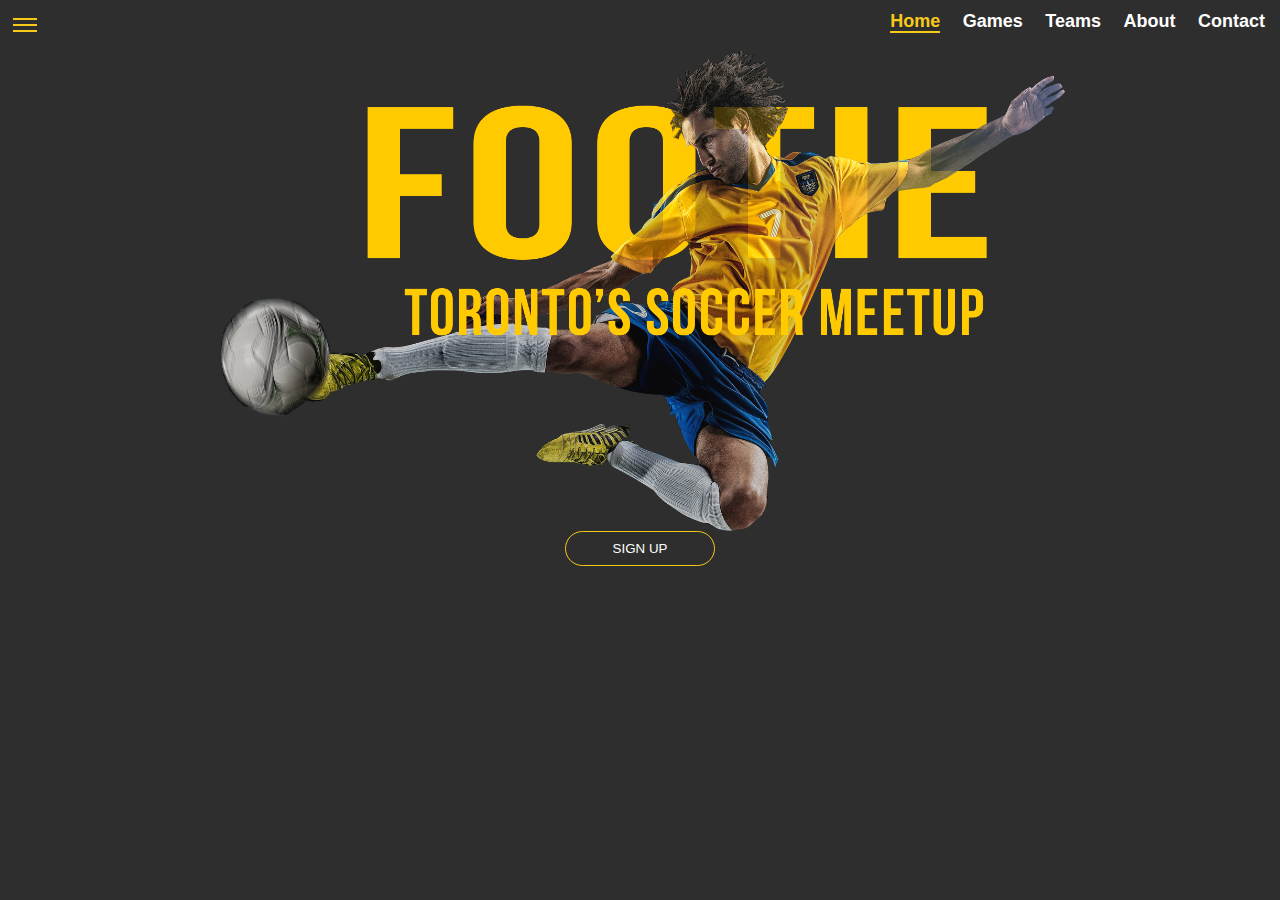
<file: New Footie/index.html>
<!DOCTYPE html>
<html>
<head>
	<title>Home Page</title>
	<meta charset="UTF-8">
	<meta name="viewport" content="width=device-width" />
  	<link rel='stylesheet' href='http://fonts.googleapis.com/css?family=Lobster|Montserrat|Oswald|Open+Sans' type='text/css'>
	<link rel="stylesheet" href="CSS/style.css" type="text/css">
</head>
	<body>
		<input  type="checkbox" id="drawer-toggle" name="drawer-toggle"/>
		<label for="drawer-toggle" id="drawer-toggle-label"></label>
		<header>
			<img id="logo" src="Images/footie-logo.png" />
			<nav id="main-nav">
				<ul>
	  				<li><a class="active" href="#">Home</a></li>
	  				<li><a href="#">Games</a></li>
	  				<li><a href="#">Teams</a></li>
	  				<li><a href="#">About</a></li>
	  				<li><a href="#">Contact</a></li>			
				</ul>
			</nav>
		</header>
		<section id="drawer">
			<nav id="mobile-nav">
				<ul>
	  				<li><a href="#">Home</a></li>
	  				<li><a href="#">Games</a></li>
	  				<li><a href="#">Teams</a></li>
	  				<li><a href="#">About</a></li>
	  				<li><a href="#">Contact</a></li>
				</ul>
			</nav>
			<form>
				<input class="login" type=text value placeholder="Username"><br>
				<input class="login" type=password value placeholder="Password"><br>
				<input id="signIn" type="submit" value="Sign In" >
			</form>
		</section>
		<div id="page-content">
			<img id="mainImg" src="Images/main.png" /> 
			<input id="reg" type="submit" value="SIGN UP">
		</div>
	</body>
</html>
</file>
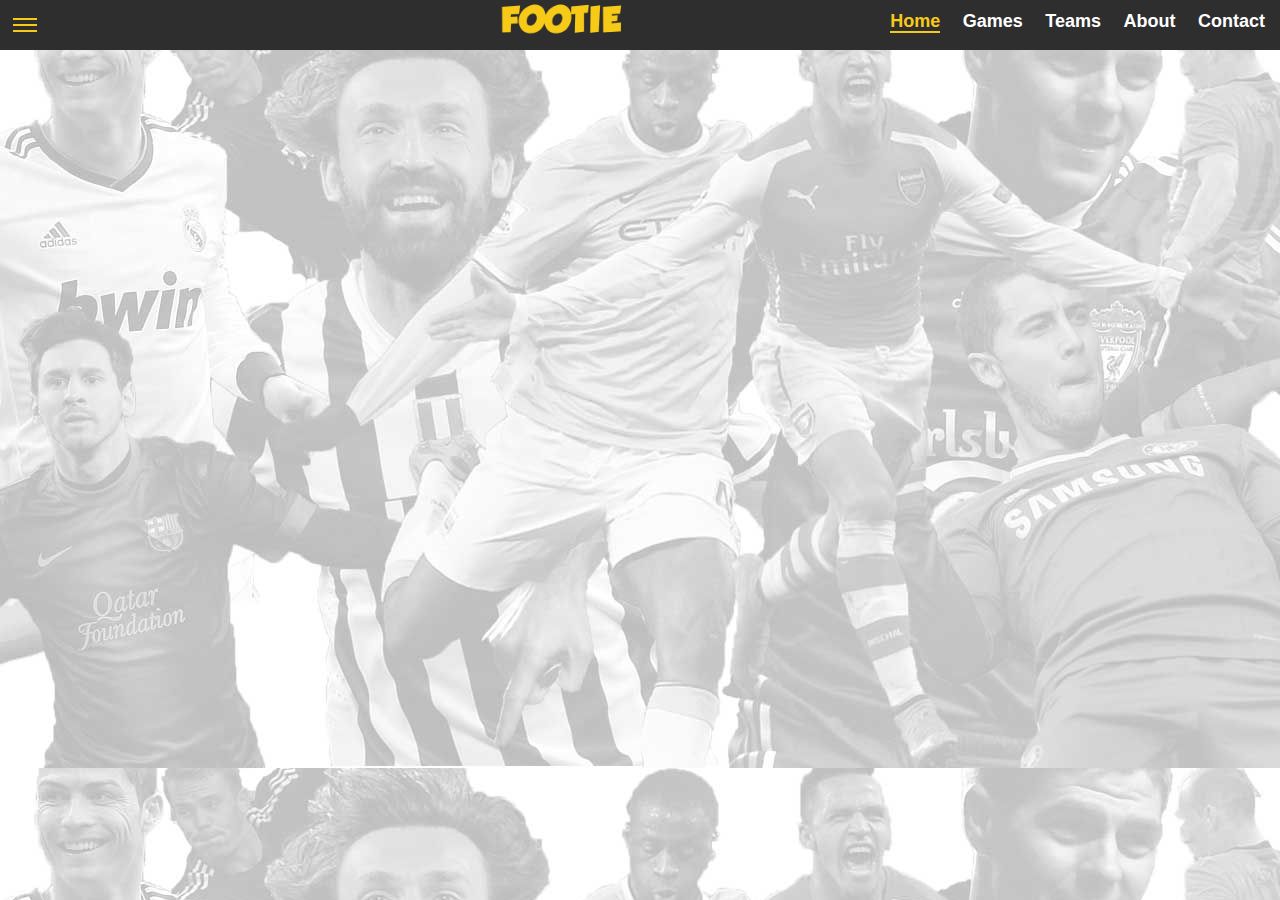
<file: New Footie/layout.html>
<!DOCTYPE html>
<html>
<head>
	<title>Layout</title>
	<meta charset="UTF-8">
	<meta name="viewport" content="width=device-width" />
  	<link rel='stylesheet' href='http://fonts.googleapis.com/css?family=Lobster|Montserrat|Oswald|Open+Sans' type='text/css'>
	<link rel="stylesheet" href="CSS/layout.css" type="text/css">
</head>
	<body>
		<input  type="checkbox" id="drawer-toggle" name="drawer-toggle"/>
		<label for="drawer-toggle" id="drawer-toggle-label"></label>
		<header>
			<img id="logo" src="Images/footie-logo.png" />
			<nav id="main-nav">
				<ul>
	  				<li><a class="active" href="#">Home</a></li>
	  				<li><a href="#">Games</a></li>
	  				<li><a href="#">Teams</a></li>
	  				<li><a href="#">About</a></li>
	  				<li><a href="#">Contact</a></li>			
				</ul>
			</nav>
		</header>
		<section id="drawer">
			<nav id="mobile-nav">
				<ul>
	  				<li><a href="#">Home</a></li>
	  				<li><a href="#">Games</a></li>
	  				<li><a href="#">Teams</a></li>
	  				<li><a href="#">About</a></li>
	  				<li><a href="#">Contact</a></li>
				</ul>
			</nav>
			<form>
				<input class="login" type=text value placeholder="Username"><br>
				<input class="login" type=password value placeholder="Password"><br>
				<input id="signIn" type="submit" value="Sign In" >
				<hr>
		    	<input id="reg" type="submit" value="Register">
			</form>
		</section>
		<div id="page-content">
		</div>
	</body>
</html>
</file>
<file: New Footie/CSS/style.css>
* {
	-webkit-box-sizing: border-box;
	-moz-box-sizing: border-box;
	-o-box-sizing: border-box;
	box-sizing: border-box;
/*	-webkit-transition: .25s ease-in-out;
	-moz-transition: .25s ease-in-out;
	-o-transition: .25s ease-in-out;
	transition: .25s ease-in-out;*/
	margin: 0;
	padding: 0;
	-webkit-text-size-adjust: none;
}

/* Makes sure that everything is 100% height */

html,body {
	height: 100%;
	overflow: hidden;
}

/* gets the actual input out of the way; we're going to style the label instead */

#drawer-toggle {
	position: absolute;
	opacity: 0;
}

#drawer-toggle-label {
	-webkit-touch-callout: none;
	-webkit-user-select: none;
	-khtml-user-select: none;
	-moz-user-select: none;
	-ms-user-select: none;
	user-select: none;
	left: 0px;
	height:50px;
	width: 50px;
	display: block;
	position: fixed;
	background: rgba(255,255,255,.0);
	z-index: 1;
	-webkit-transition: .25s ease-in-out;
	-moz-transition: .25s ease-in-out;
	-o-transition: .25s ease-in-out;
	transition: .25s ease-in-out;
}

/* adds our "hamburger" menu icon */

#drawer-toggle-label:before {
	content: '';
	display: block;
	position: absolute;
	height: 2px;
	width: 24px;
	background: #F7CA18;
	left: 13px;
	top: 18px;
	box-shadow: 0 6px 0 #F7CA18, 0 12px 0 #F7CA18;
	-webkit-transition: .25s ease-in-out;
	-moz-transition: .25s ease-in-out;
	-o-transition: .25s ease-in-out;
	transition: .25s ease-in-out;
}

header {
	width: 100%;
	position: fixed;
	left: 0px;
	background: #2E2E2E;
	font-size: 30px;
	/*line-height: 30px;*/
	z-index: 0;
	-webkit-transition: .25s ease-in-out;
	-moz-transition: .25s ease-in-out;
	-o-transition: .25s ease-in-out;
	transition: .25s ease-in-out;
}

/********LOGO************/
#logo{
  width: 125px;
  height: auto;
  position: relative;
  margin-right: auto;
  margin-left: auto;
  display: none;
}

/* drawer menu pane - note the 0px width */

#drawer {
	position: fixed;
	top: 0;
	left:-300px;
	height: 100%;
	width: 300px;
	background: #F7CA18;
	overflow-x: hidden;
	overflow-y: scroll;
	padding: 20px;
	-webkit-overflow-scrolling: touch;
}

/*Login/Registration*/
.login {
  margin: 10px 10px 10px 50px;
  height: 35px;
  width: 150px;
  font-size: 10pt;
  font-family: Arial;
  border-radius: 4px;
  border: 1px solid #fff;
}

#signIn {
  margin: 10px 10px 10px 50px; 
  width: 150px;
  height: 35px;
  background-color: #4d90fe;
  color: #fff;
  font-family: Arial;
  font-size: 10pt;
  border-radius: 3px;
  border: 1px solid #3079ed;
}

#reg {
  margin-left: auto;
  margin-right: auto;
  display: block;
  width: 150px;
  height: 35px;
  color: #fff;
  font-family: Arial;
  font-size: 10pt;
  border-radius: 300px;
  border: 1px solid #F7CA18;
  background: #2E2E2E;
}

#reg:hover{
  background: -webkit-linear-gradient(90deg, #4d90fe 10%, #3079ed 90%); /* Chrome 10+, Saf5.1+ */
  border: 1px solid #4d90fe;
  cursor: pointer;
}

#signIn:hover{
  background: -webkit-linear-gradient(90deg, #4d90fe 10%, #3079ed 90%); /* Chrome 10+, Saf5.1+ */
  border: 1px solid #4d90fe;
  cursor: pointer;
}

/* actual page content pane */

#page-content {
	margin-left: 0px;
	width: 100%;
	height: 100vh;
	overflow-x:hidden;
	overflow-y:scroll;
	-webkit-overflow-scrolling: touch;
	background: #2E2E2E;
	-webkit-transition: .25s ease-in-out;
	-moz-transition: .25s ease-in-out;
	-o-transition: .25s ease-in-out;
	transition: .25s ease-in-out;
}

/* checked styles (menu open state) */

#drawer-toggle:checked ~ #drawer-toggle-label {
	height: 100%;
	width: calc(100% - 300px);
	background: rgba(255,255,255,.8);
	-webkit-transition: .25s ease-in-out;
	-moz-transition: .25s ease-in-out;
	-o-transition: .25s ease-in-out;
	transition: .25s ease-in-out;
}

#drawer-toggle:checked ~ #drawer {
    left:0;
    -webkit-transition: .25s ease-in-out;
	-moz-transition: .25s ease-in-out;
	-o-transition: .25s ease-in-out;
	transition: .25s ease-in-out;
}

#drawer-toggle:checked ~ #drawer-toggle-label, #drawer-toggle:checked ~ header {
	left: 300px;
	-webkit-transition: .25s ease-in-out;
	-moz-transition: .25s ease-in-out;
	-o-transition: .25s ease-in-out;
	transition: .25s ease-in-out;
}

#drawer-toggle:checked ~ #page-content {
	margin-left: 300px;
	-webkit-transition: .25s ease-in-out;
	-moz-transition: .25s ease-in-out;
	-o-transition: .25s ease-in-out;
	transition: .25s ease-in-out;
}

/* Mobile menu item styles */
#mobile-nav {
	display: none;
}

#mobile-nav ul {
    list-style-type:none;
}
#mobile-nav ul a {
    display:block;
    padding:10px;
    color:#000;
    text-decoration:none;
    text-align: center;
    font-size: 16pt;
}

#mobile-nav ul a:hover {
    color:#fff;
}


/*Main Navigation*/

#main-nav {
  top: 25px;
  right: 25px;
  float: right;
}

#main-nav ul {
  list-style-type: none;
}

#main-nav ul li {
  display: inline-block;
}

#main-nav ul li a {
  text-decoration: none; 
  color: #fff;
  font-size: 18px;
  font-family: Arial;
  font-weight: bold;
  margin: 0 15px 0 0;
}

#main-nav ul li a:hover {
  color: #F7CA18;
  border-bottom: 2px solid #F7CA18;
}

#main-nav .active {
  color: #F7CA18;
  border-bottom: 2px solid #F7CA18;
}

/* Main Image*/

#mainImg {
  width: 850px;
  height: auto;
  display: block;
  margin-left: auto;
  margin-right: auto; 
  margin-top: 50px;
/*  z-index: -1;*/
}


/* Responsive MQ */

@media all and (max-width:768px) {

	#mobile-nav {
		display: block;
	}

	#main-nav {
		display: none;
	}

	#logo {
		display: block;
	}

	#mainImg {
	    position: relative;
	    width: 100%;
  	}

	#drawer-toggle:checked ~ #drawer-toggle-label {
		height: 100%;
		width: 100px;
	}
	
	#drawer-toggle:checked ~ #drawer-toggle-label, #drawer-toggle:checked ~ header {
		left: calc(100% - 100px);
	}
	
	#drawer {
	    width:calc(100% - 100px);
	    left: -100%;
	}
	
	#drawer-toggle:checked ~ #page-content {
		margin-left: calc(100% - 100px);
	}
</file>
<file: New Footie/CSS/layout.css>
* {
	-webkit-box-sizing: border-box;
	-moz-box-sizing: border-box;
	-o-box-sizing: border-box;
	box-sizing: border-box;
	-webkit-transition: .25s ease-in-out;
	-moz-transition: .25s ease-in-out;
	-o-transition: .25s ease-in-out;
	transition: .25s ease-in-out;
	margin: 0;
	padding: 0;
	-webkit-text-size-adjust: none;
}

/* Makes sure that everything is 100% height */

html,body {
	height: 100%;
	overflow: hidden;
	background-image: url("background.jpg");
}

/* gets the actual input out of the way; we're going to style the label instead */

#drawer-toggle {
	position: absolute;
	opacity: 0;
}

#drawer-toggle-label {
	-webkit-touch-callout: none;
	-webkit-user-select: none;
	-khtml-user-select: none;
	-moz-user-select: none;
	-ms-user-select: none;
	user-select: none;
	left: 0px;
	height:50px;
	width: 50px;
	display: block;
	position: fixed;
	background: rgba(255,255,255,.0);
	z-index: 1;
}

/* adds our "hamburger" menu icon */

#drawer-toggle-label:before {
	content: '';
	display: block;
	position: absolute;
	height: 2px;
	width: 24px;
	background: #F7CA18;
	left: 13px;
	top: 18px;
	box-shadow: 0 6px 0 #F7CA18, 0 12px 0 #F7CA18;
}

header {
	width: 100%;
	height: 50px;
	position: fixed;
	left: 0px;
	background: #2E2E2E;
	font-size: 30px;
	/*line-height: 30px;*/
	z-index: 0;
}

/********LOGO************/
#logo{
  width: 125px;
  height: auto;
  position: absolute;
  left: 500px;
  display: block;
}

/* drawer menu pane - note the 0px width */

#drawer {
	position: fixed;
	top: 0;
	left:-300px;
	height: 100%;
	width: 300px;
	background: #F7CA18;
	overflow-x: hidden;
	overflow-y: scroll;
	padding: 20px;
	-webkit-overflow-scrolling: touch;
}

/*Login/Registration*/
.login {
  margin: 10px 10px 10px 50px;
  height: 35px;
  width: 150px;
  font-size: 10pt;
  font-family: Arial;
  border-radius: 4px;
  border: 1px solid #fff;
}

#signIn {
  margin: 10px 10px 10px 50px; 
  width: 150px;
  height: 35px;
  background-color: #4d90fe;
  color: #fff;
  font-family: Arial;
  font-size: 10pt;
  border-radius: 3px;
  border: 1px solid #3079ed;
}

#reg {
  margin: 10px 10px 10px 50px; 
  width: 150px;
  height: 35px;
  background-color: #4d90fe;
  color: #fff;
  font-family: Arial;
  font-size: 10pt;
  border-radius: 3px;
  border: 1px solid #3079ed;
}

#reg:hover{
  background: -webkit-linear-gradient(90deg, #4d90fe 10%, #3079ed 90%); /* Chrome 10+, Saf5.1+ */
  border: 1px solid #4d90fe;
  cursor: pointer;
}

#signIn:hover{
  background: -webkit-linear-gradient(90deg, #4d90fe 10%, #3079ed 90%); /* Chrome 10+, Saf5.1+ */
  border: 1px solid #4d90fe;
  cursor: pointer;
}

/* actual page content pane */

#page-content {
	margin-left: 0px;
	width: 100%;
	height: 100vh;
	overflow-x:hidden;
	overflow-y:scroll;
	-webkit-overflow-scrolling: touch;
}

/* checked styles (menu open state) */

#drawer-toggle:checked ~ #drawer-toggle-label {
	height: 100%;
	width: calc(100% - 300px);
	background: rgba(255,255,255,.8);
}

#drawer-toggle:checked ~ #drawer {
    left:0;
}

#drawer-toggle:checked ~ #drawer-toggle-label, #drawer-toggle:checked ~ header {
	left: 300px;
}

#drawer-toggle:checked ~ #page-content {
	margin-left: 300px;
}

/* Mobile menu item styles */
#mobile-nav {
	display: none;
}

#mobile-nav ul {
    list-style-type:none;
}
#mobile-nav ul a {
    display:block;
    padding:10px;
    color:#000;
    text-decoration:none;
    text-align: center;
    font-size: 16pt;
}

#mobile-nav ul a:hover {
    color:#fff;
}


/*Main Navigation*/

#main-nav {
/*  top: 25px;
  right: 25px;*/
  float: right;
}

#main-nav ul {
  list-style-type: none;
}

#main-nav ul li {
  display: inline-block;
}

#main-nav ul li a {
  text-decoration: none; 
  color: #fff;
  font-size: 18px;
  font-family: Arial;
  font-weight: bold;
  margin: 0 15px 0 0;
}

#main-nav ul li a:hover {
  color: #F7CA18;
  border-bottom: 2px solid #F7CA18;
}

#main-nav .active {
  color: #F7CA18;
  border-bottom: 2px solid #F7CA18;
}

/* Main Image*/

#mainImg {
  width: 850px;
  height: auto;
  display: block;
  margin-left: auto;
  margin-right: auto; 
  margin-top: 50px;
/*  z-index: -1;*/
}


/* Responsive MQ */

@media all and (max-width:768px) {

	#mobile-nav {
		display: block;
	}

	#main-nav {
		display: none;
	}

	#logo {
		margin-left: auto;
		margin-right: auto;
		position: relative;
		left: 0;
	}

	#mainImg {
	    position: relative;
	    width: 100%;
  	}

	#drawer-toggle:checked ~ #drawer-toggle-label {
		height: 100%;
		width: 100px;
	}
	
	#drawer-toggle:checked ~ #drawer-toggle-label, #drawer-toggle:checked ~ header {
		left: calc(100% - 100px);
	}
	
	#drawer {
	    width:calc(100% - 100px);
	    left: -100%;
	}
	
	#drawer-toggle:checked ~ #page-content {
		margin-left: calc(100% - 100px);
	}
</file>
